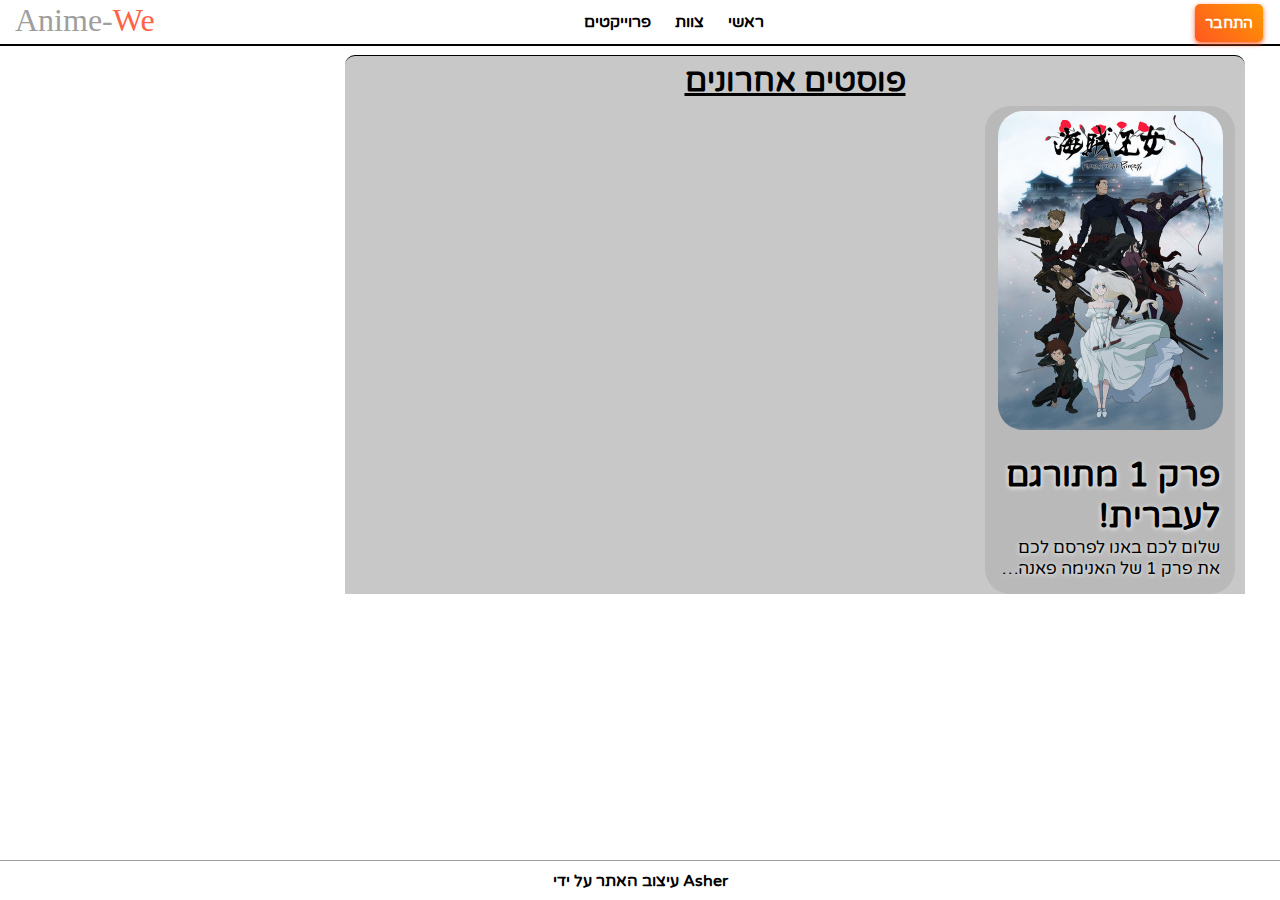
<file: index.html>
<!DOCTYPE html>
<html lang="he" dir="rtl">
  <head>
      <meta http-equiv="X-UA-Compatible" content="IE=edge">
      <meta name="viewport" content="width=device-width, initial-scale=1.0">
      <link rel="stylesheet" href="styles/style.css">
      <meta charset="utf-8" />
      <title>Anime-We-ראשי</title>
  </head>
  <body>
    <header>
      <nav>
        <a href="התחבר.html" class="login-button">התחבר</a>
        <ul>
          <li><a href="index.html">ראשי</a></li>
          <li><a href="צוות.html">צוות</a></li>
          <li><a href="פרוייקטים.html">פרוייקטים</a></li>
        </ul>
        <label class="logo"><a href="index.html">Anime-<span>We</span></a></label>
      </nav>
    </header>
    <main class="main-section">
    <div class="side-bar" style="display: none;">
      <h2 class="side-bar-title">עדכונים</h2>
      <div class="progres-section">
        <div class="progres-level">
          20%
        </div>
        <div class="progres-bar">
        </div>
      </div>
      </div>
      <section class="post-section">
        <h1 class="post-section-title">פוסטים אחרונים</h1>
        <div class="post">
            <div class="post-image">
              <a href="פאנה נסיכה פיראטית.html"><img class="poster-image" src="images/project-1.jpg" alt="תמונת פוסט"></a>
            </div>
            <div class="post-content">
            <h1 class="post-title"><a href="פאנה נסיכה פיראטית.html">פרק 1 מתורגם לעברית!</a></h1>
              <p class="post-text">שלום לכם באנו לפרסם לכם את פרק 1 של האנימה פאנה נסיכה פיראטית מקווים שתהנו</p>
            </div>
          </div>
      </section>
    </main>
      <footer> Asher עיצוב האתר על ידי</footer>
  </body>
</html>
</file>
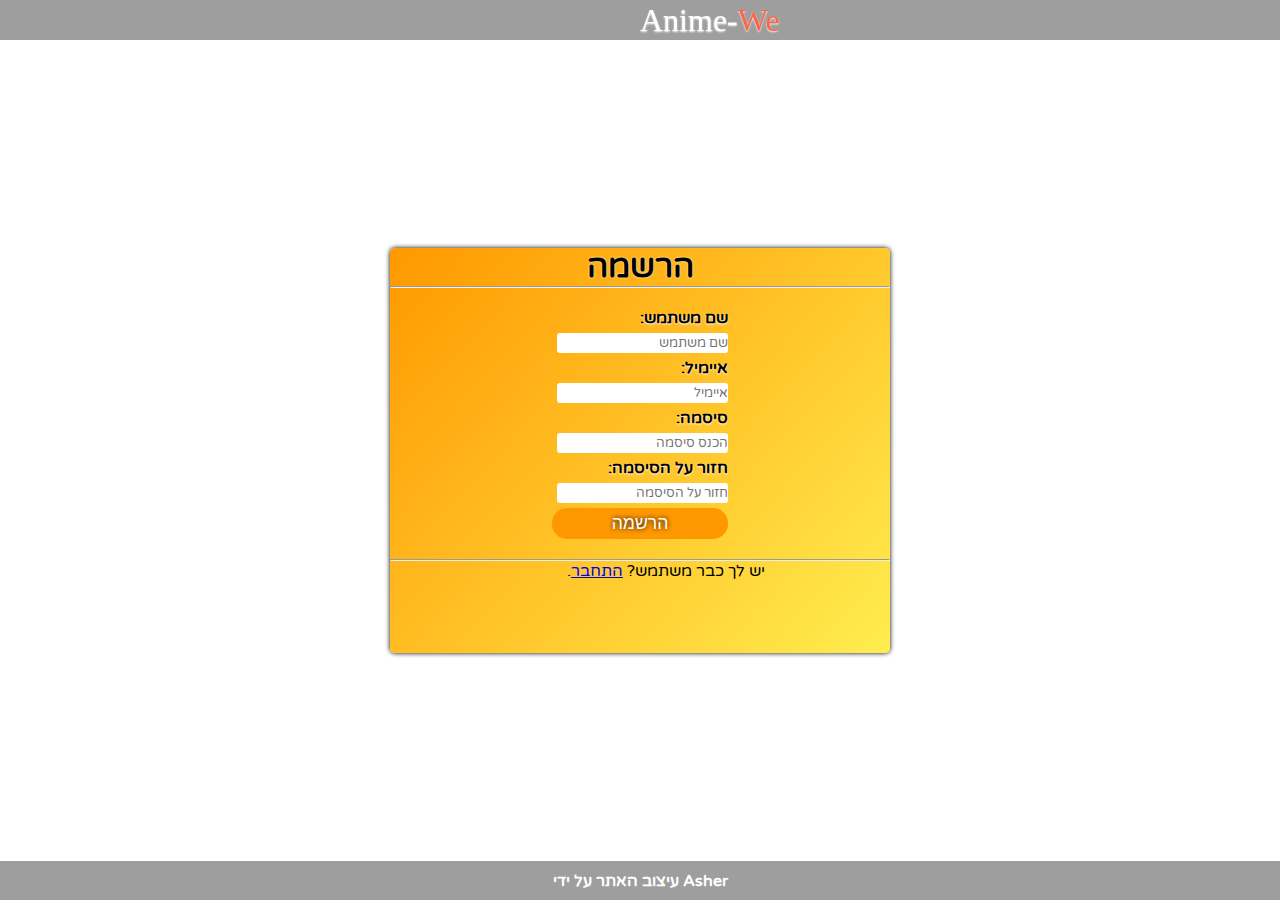
<file: הירשם.html>
<!DOCTYPE html>
<html lang="he" dir="rtl">
  <head>
      <meta http-equiv="X-UA-Compatible" content="IE=edge">
      <meta name="viewport" content="width=device-width, initial-scale=1.0">
      <link rel="stylesheet" href="styles/reg.css">
      <meta charset="utf-8" />
      <title>Anime-We-ראשי</title>
  </head>
    <body>
        <nav>
            <label class="logo"><a href="index.html">Anime-<span>We</span></a></label>
        </nav>
        <form action="/action_page.php">
            <div class="container">
              <h1>הרשמה</h1>
                <hr>
                <div class="info-sec">
                  <label for="user-name"><b>שם משתמש:</b></label>
                  <input type="text" placeholder="שם משתמש" name="user-name" id="user-name" required>

                <label for="email"><b>איימיל:</b></label>
                <input type="text" placeholder="איימיל" name="email" id="email" required>
          
                <label for="psw"><b>סיסמה:</b></label>
                <input type="password" placeholder="הכנס סיסמה" name="psw" id="psw" required>
          
                <label for="psw-repeat"><b>חזור על הסיסמה:</b></label>
                <input type="password" placeholder="חזור על הסיסמה" name="psw-repeat" id="psw-repeat" required>    
                <button type="submit" class="registerbtn">הרשמה</button>
            </div>  
              <hr>
                <div class="sec-signin">
                    <p>יש לך כבר משתמש? <a href="התחבר.html">התחבר</a>.</p>
                </div>
            </div>
          </form>
          <footer> Asher עיצוב האתר על ידי</footer>
    </body>


</html>
</file>
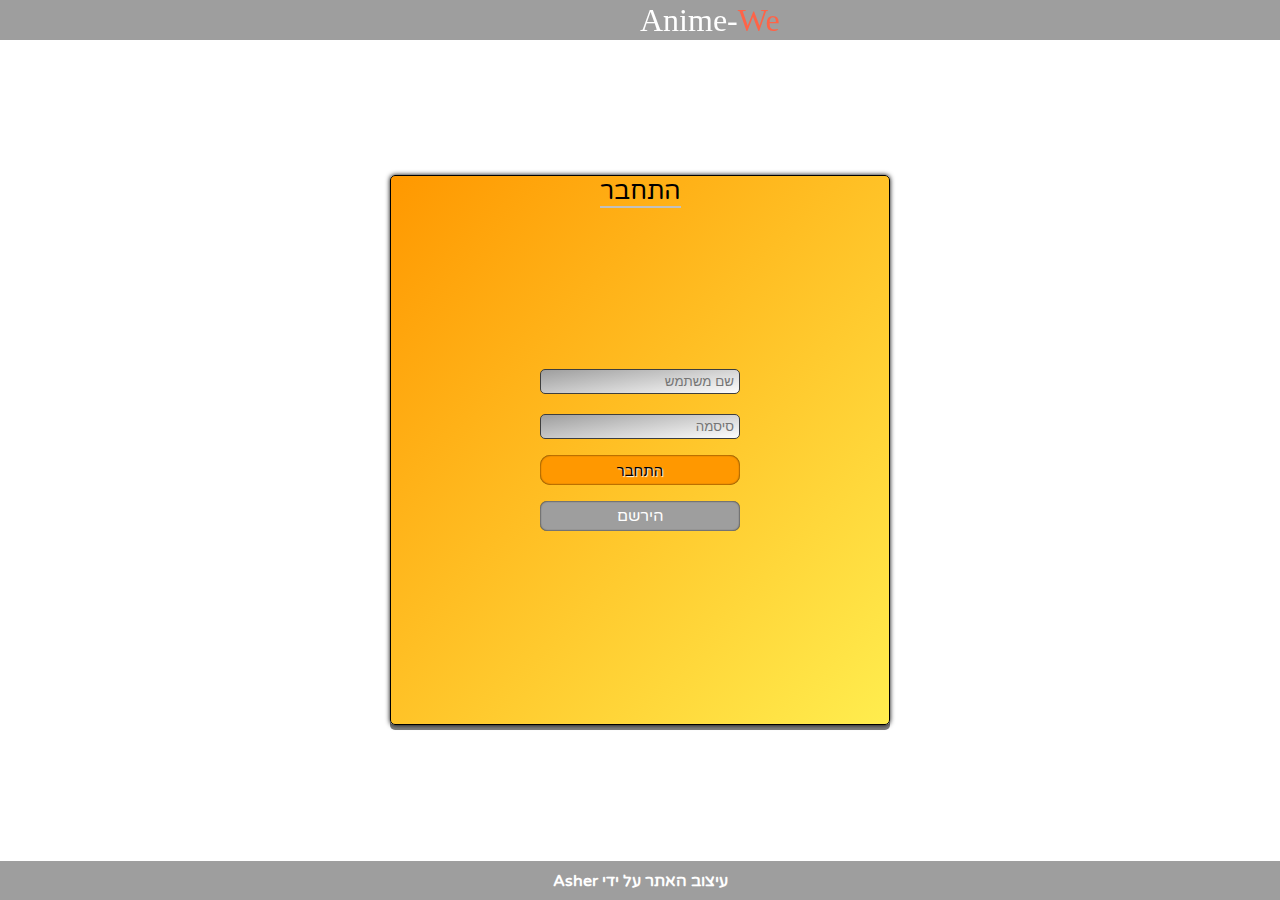
<file: התחבר.html>
<!DOCTYPE html>
<html lang="he">
<head>
    <meta charset="UTF-8">
    <meta http-equiv="X-UA-Compatible" content="IE=edge">
    <meta name="viewport" content="width=device-width, initial-scale=1.0">
    <link rel="stylesheet" href="styles/login.css">
    <title>התחבר-Anime-We</title>
</head>
    <body>
    <nav>
        <label class="logo"><a href="index.html">Anime-<span>We</span></a></label>
    </nav>
    <div class="formbody">
        <div class="formtitle">התחבר</div>
    <form action="#" method="post">
       <div class="formcenter">
            <div class="username">
                <input type="text" id="Username" name="Username" placeholder="שם משתמש" required>
            </div>
            <br>
            <div class="pass">
                <input type="password" id="Password" name="Password" placeholder="סיסמה" required>
            </div>
                <div class="login-section">
                        <input type="submit" value="התחבר">
                </div>
                    <div class="signup-link">
                        <a href="הירשם.html">הירשם</a>
                    </div>
            </div>    
        </div> 
    </form>

    <footer> Asher עיצוב האתר על ידי</footer>
    </body>
</html>
</file>
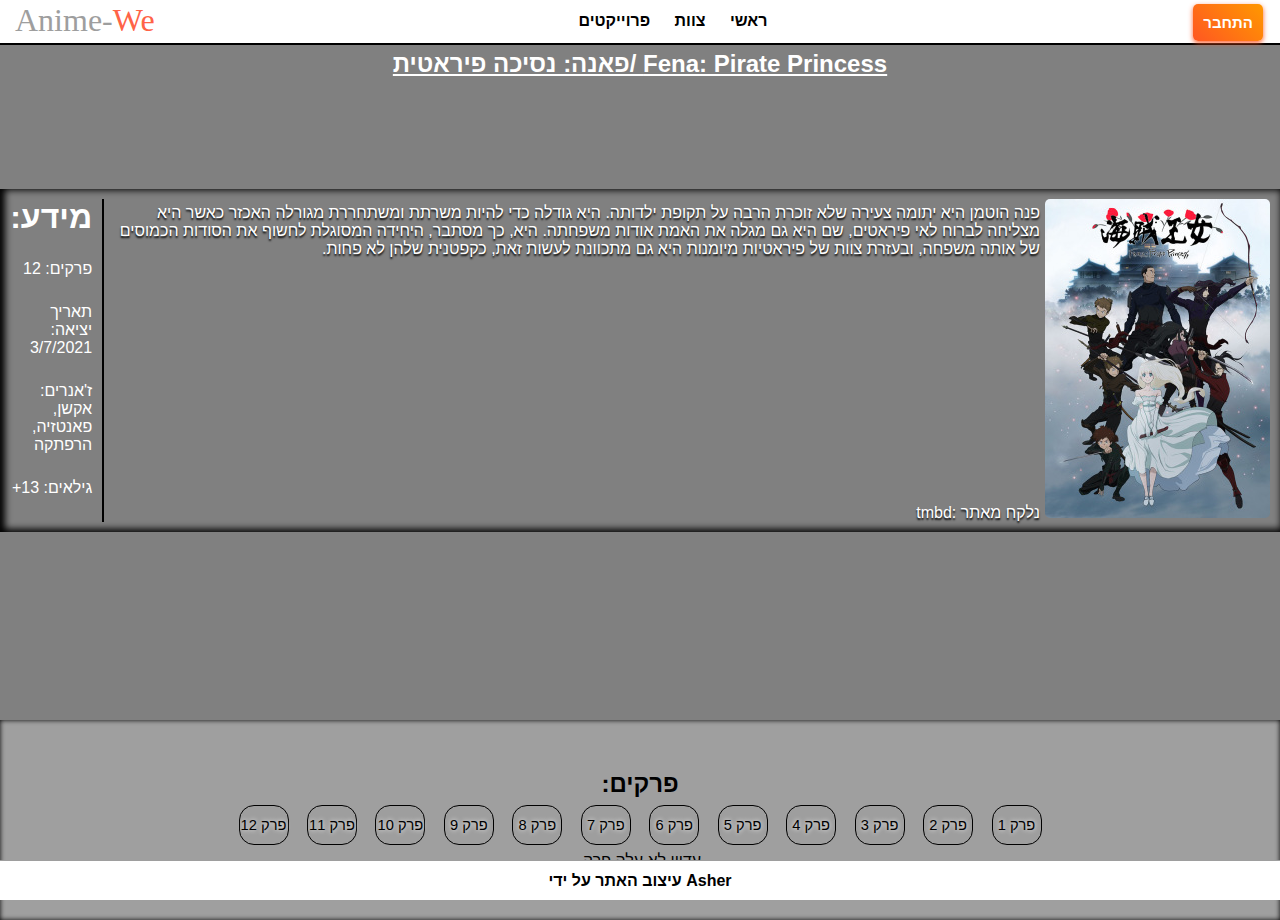
<file: פאנה נסיכה פיראטית-פרק-2.html>
<!DOCTYPE html>
<html lang="he" dir="rtl">
<head>
    <meta charset="UTF-8">
    <meta name="viewport" content="width=device-width, initial-scale=1.0">
    <link rel="stylesheet" href="/styles/פאנה נסיכה.css">
    <title>Anime-We-פאנה נסיכה פיראטית-פרק-2</title>
</head>
    <body>
        <header>
            <nav>
                <a href="התחבר.html" class="login-button">התחבר</a>
                <ul>
                  <li><a href="index.html">ראשי</a></li>
                  <li><a href="צוות.html">צוות</a></li>
                  <li><a href="פרוייקטים.html">פרוייקטים</a></li>
                </ul>
                <label class="logo"><a href="index.html">Anime-<span>We</span></a></label>
            </nav>
        </header>        
        <div class="anime-section">
            <h2 class="anime-title">  Fena: Pirate Princess /פאנה: נסיכה פיראטית</h2>
            <div class="anime-content">
                <div class="anime-stats">
                    <h1>מידע:</h1>
                    <div class="episodes">פרקים: 12</div>
                    <div class="anime-rels-date">תאריך יציאה: 3/7/2021</div>
                    <div class="genres">ז'אנרים: אקשן, פאנטזיה, הרפתקה</div>
                    <div class="age-rating">גילאים: 13+</div>
                </div>
            <div class="anime-info">
                פנה הוטמן היא יתומה צעירה שלא זוכרת הרבה על תקופת ילדותה. היא גודלה כדי להיות משרתת ומשתחררת מגורלה האכזר כאשר היא מצליחה לברוח לאי פיראטים, שם היא גם מגלה את האמת אודות משפחתה. היא, כך מסתבר, היחידה המסוגלת לחשוף את הסודות הכמוסים של אותה משפחה, ובעזרת צוות של פיראטיות מיומנות היא גם מתכוונת לעשות זאת, כקפטנית שלהן לא פחות.
                
                <div class="credit">
                    נלקח מאתר :tmbd
                </div>
            </div>
                <div class="anime-image-cont">
                    <img class="anime-image" src="/images/project-1.jpg" alt="">
                </div>
            </div>
        </div>    
        <div class="eps-video-section">
            <h2>פרקים:</h2>
            <div class="eps-btns">
                <button class="eps-button-eps1"><a href="פאנה נסיכה פיראטית.html">פרק 1</a></button>
                <button class="eps-button-eps2"><a href="">פרק 2</a></button>
                <button class="eps-button-eps3"><a href="">פרק 3</a></button>
                <button class="eps-button-eps4"><a href="">פרק 4</a></button>
                <button class="eps-button-eps5"><a href="">פרק 5</a></button>
                <button class="eps-button-eps6"><a href="">פרק 6</a></button>
                <button class="eps-button-eps7"><a href="">פרק 7</a></button>
                <button class="eps-button-eps8"><a href="">פרק 8</a></button>
                <button class="eps-button-eps9"><a href="">פרק 9</a></button>
                <button class="eps-button-eps10"><a href="">פרק 10</a></button>
                <button class="eps-button-eps11"><a href="">פרק 11</a></button>
                <button class="eps-button-eps12"><a href="">פרק 12</a></button>
            </div>
            עדיין לא עלה פרק.
               <!-- <iframe class="eps-video" src="https://drive.google.com/file/d/1nrj6uVpSe5jz6gcq4yfG38pAsMEqrtK8/preview"  width="750" height="500" allow="autoplay"></iframe>-->
        </div>
    <footer> Asher עיצוב האתר על ידי</footer>
    </body>
</html>
</file>
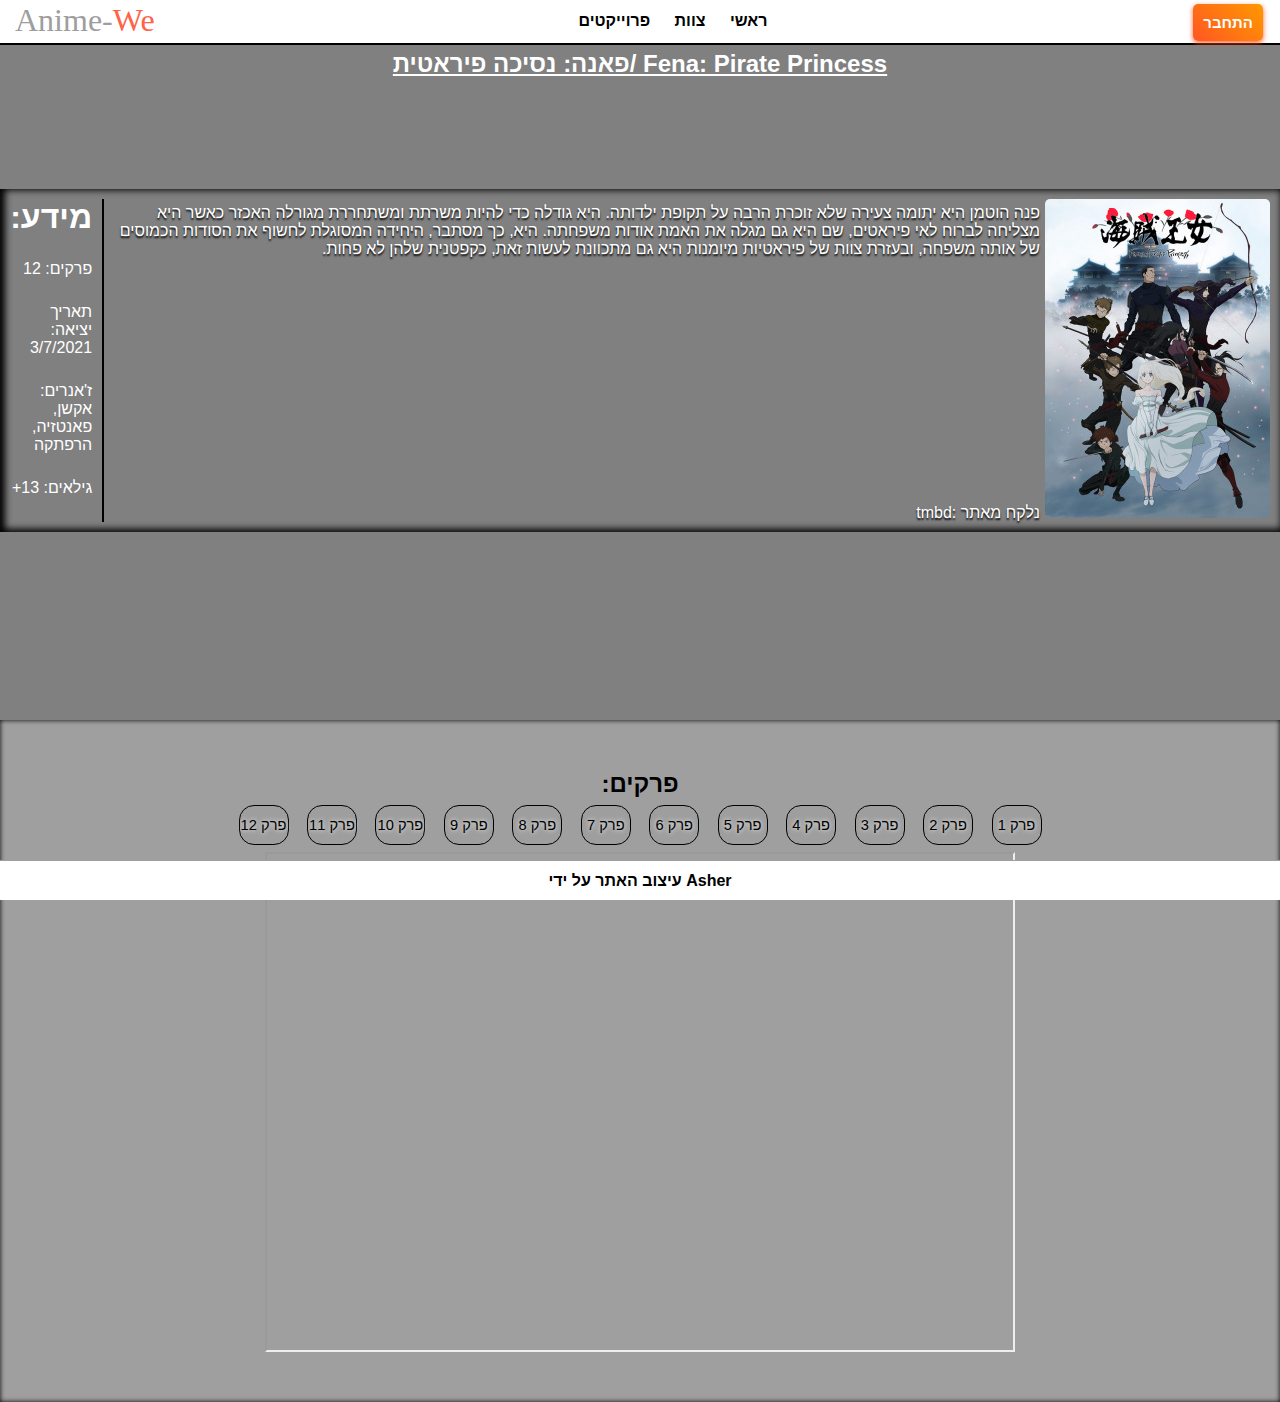
<file: פאנה נסיכה פיראטית.html>
<!DOCTYPE html>
<html lang="he" dir="rtl">
<head>
    <meta charset="UTF-8">
    <meta name="viewport" content="width=device-width, initial-scale=1.0">
    <link rel="stylesheet" href="/styles/פאנה נסיכה.css">
    <title>Anime-We-פאנה נסיכה פיראטית-פרק-1</title>
</head>
    <body>
        <header>
            <nav>
                <a href="התחבר.html" class="login-button">התחבר</a>
                <ul>
                  <li><a href="index.html">ראשי</a></li>
                  <li><a href="צוות.html">צוות</a></li>
                  <li><a href="פרוייקטים.html">פרוייקטים</a></li>
                </ul>
                <label class="logo"><a href="index.html">Anime-<span>We</span></a></label>
            </nav>
        </header>        
        <div class="anime-section">
            <h2 class="anime-title">  Fena: Pirate Princess /פאנה: נסיכה פיראטית</h2>
            <div class="anime-content">
                <div class="anime-stats">
                    <h1>מידע:</h1>
                    <div class="episodes">פרקים: 12</div>
                    <div class="anime-rels-date">תאריך יציאה: 3/7/2021</div>
                    <div class="genres">ז'אנרים: אקשן, פאנטזיה, הרפתקה</div>
                    <div class="age-rating">גילאים: 13+</div>
                </div>
            <div class="anime-info">
                פנה הוטמן היא יתומה צעירה שלא זוכרת הרבה על תקופת ילדותה. היא גודלה כדי להיות משרתת ומשתחררת מגורלה האכזר כאשר היא מצליחה לברוח לאי פיראטים, שם היא גם מגלה את האמת אודות משפחתה. היא, כך מסתבר, היחידה המסוגלת לחשוף את הסודות הכמוסים של אותה משפחה, ובעזרת צוות של פיראטיות מיומנות היא גם מתכוונת לעשות זאת, כקפטנית שלהן לא פחות.
                
                <div class="credit">
                    נלקח מאתר :tmbd
                </div>
            </div>
                <div class="anime-image-cont">
                    <img class="anime-image" src="/images/project-1.jpg" alt="">
                </div>
            </div>
        </div>    
        <div class="eps-video-section">
            <h2>פרקים:</h2>
            <div class="eps-btns">
                <button class="eps-button-eps1"><a href="">פרק 1</a></button>
                <button class="eps-button-eps2"><a href="פאנה נסיכה פיראטית-פרק-2.html">פרק 2</a></button>
                <button class="eps-button-eps3"><a href="">פרק 3</a></button>
                <button class="eps-button-eps4"><a href="">פרק 4</a></button>
                <button class="eps-button-eps5"><a href="">פרק 5</a></button>
                <button class="eps-button-eps6"><a href="">פרק 6</a></button>
                <button class="eps-button-eps7"><a href="">פרק 7</a></button>
                <button class="eps-button-eps8"><a href="">פרק 8</a></button>
                <button class="eps-button-eps9"><a href="">פרק 9</a></button>
                <button class="eps-button-eps10"><a href="">פרק 10</a></button>
                <button class="eps-button-eps11"><a href="">פרק 11</a></button>
                <button class="eps-button-eps12"><a href="">פרק 12</a></button>
            </div>
                <iframe class="eps-video" src="https://drive.google.com/file/d/1nrj6uVpSe5jz6gcq4yfG38pAsMEqrtK8/preview"  width="750" height="500" allow="autoplay"></iframe>
        </div>
    <footer> Asher עיצוב האתר על ידי</footer>
    </body>
</html>
</file>
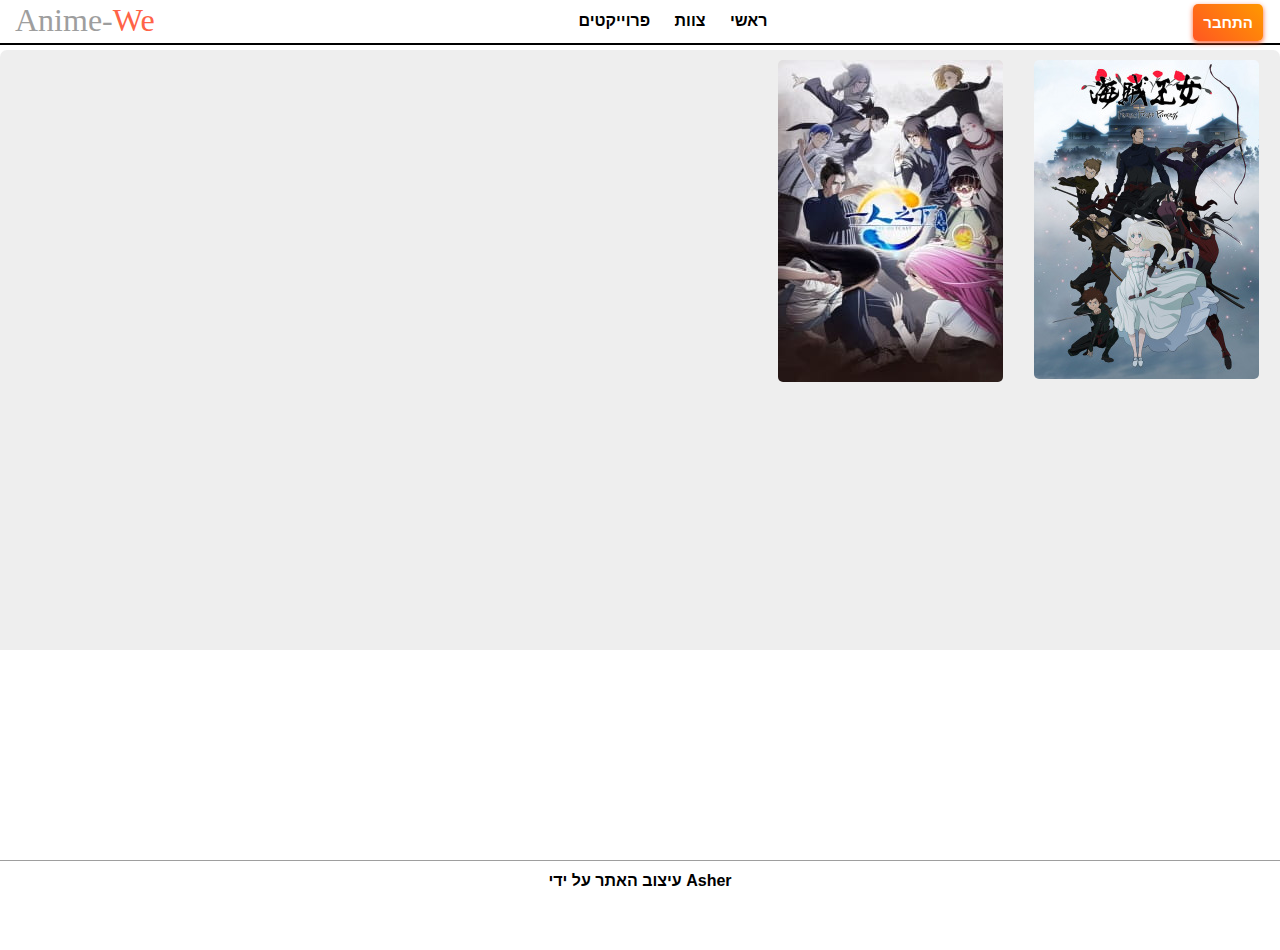
<file: פרוייקטים.html>
<!DOCTYPE html>
<html lang="he" dir="rtl">
  <head>
      <meta http-equiv="X-UA-Compatible" content="IE=edge">
      <meta name="viewport" content="width=device-width, initial-scale=1.0">
      <link rel="stylesheet" href="styles/styleproject.css">
      <meta charset="utf-8" />
      <title>Anime-We-פרוייקטים</title>
  </head>
  <body>
    <header>
      <nav>
        <a href="התחבר.html" class="login-button">התחבר</a>
        <ul>
          <li><a href="index.html">ראשי</a></li>
          <li><a href="צוות.html">צוות</a></li>
          <li><a href="פרוייקטים.html">פרוייקטים</a></li>
        </ul>
        <label class="logo"><a href="index.html">Anime-<span>We</span></a></label>
      </nav>
    </header>
      <section class="projects-section">
        <a class="project_1" href="פאנה נסיכה פיראטית.html">
            <div  class="project-cont">
              <img  class="project-image" src="/images/project-1.jpg" alt="Fena: Pirate Princess" >
                <span class="project-title">
                  Fena: Pirate Princess /
                  פאנה: נסיכה פיראטית
                </span>
          </div>
      </a>
      <a class="project_1" href="#">
        <div  class="project-cont">
          <img class="project-image" src="/images/project-2.jpg" alt="Fena: Pirate Princess" >
            <span class="project-title">
              hitori no shita 2 /
              היטורי נו שיטה 2
            </span>
        </div>
      </a>
      </section>
      <footer> Asher עיצוב האתר על ידי</footer>
  </body>
</html>
</file>
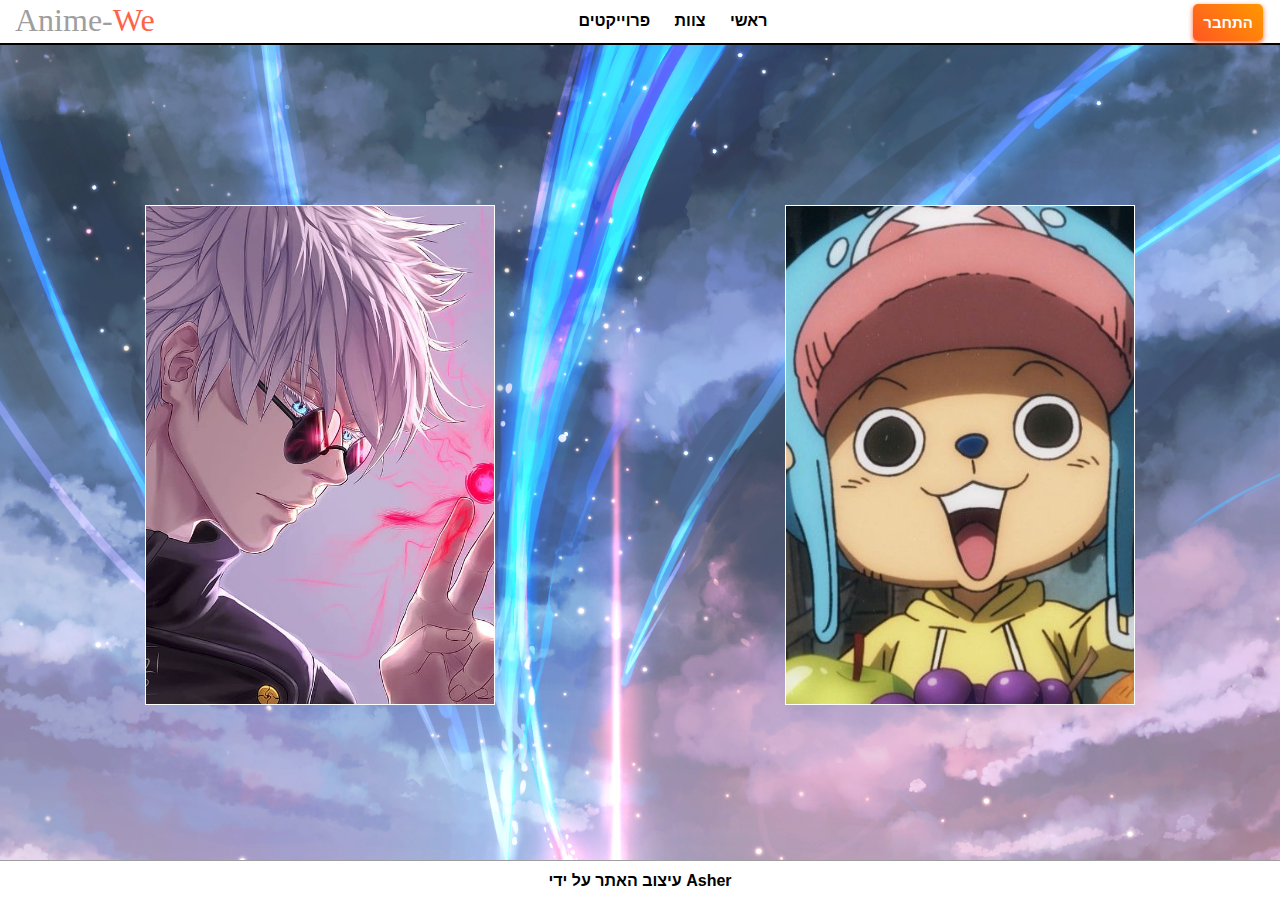
<file: צוות.html>
<!DOCTYPE html>
<html lang="he" dir="rtl">
  <head>
        <meta charset="UTF-8">    
        <meta name="viewport" content="width=device-width; initial-scale=1.0;">
        <link rel="stylesheet" href="styles/crew-members.css">
        <title>צוות-Anime-We</title>
  </head>
  <body>
    <header>
      <nav>
        <a href="התחבר.html" class="login-button">התחבר</a>
        <ul>
          <li><a href="index.html">ראשי</a></li>
          <li><a href="צוות.html">צוות</a></li>
          <li><a href="פרוייקטים.html">פרוייקטים</a></li>
        </ul>
        <label class="logo"><a href="index.html">Anime-<span>We</span></a></label>
      </nav>
    </header>
        <section class="section">
          <div class="membercrew1">
            <h3 class="crew-name">Choniki7</h3>
            <div class="role">מקודד, עורך לשוני</div>
          </div>
          <div class="membercrew2">
            <h3 class="crew-name">baby</h3>
            <div class="role">מתרגם</div>
          </div>
          <div class="membercrew3">
            <h3 class="crew-name">Ousama AsherM</h3>
            <div class="role">מנהל, מקודד, מקרייק, עורך לשוני</div>
          </div>
        </section>
        <footer> Asher עיצוב האתר על ידי</footer>
  </body>

  </html>
</file>
<file: styles/style.css>
@import url('https://fonts.googleapis.com/css2?family=Bruno+Ace+SC&family=Varela+Round&display=swap');
*{
  padding: 0;
  margin: 0;
  box-sizing: border-box;
}
html{
  background-image: url(https://images6.alphacoders.com/133/1330235.png);
  background-attachment: fixed;
  background-position: center;
  background-size: cover;
  background-repeat: no-repeat;
  height: -webkit-fill-available;
}
body{
  margin: 0;
  padding: 0;
  height: 1100px;
  cursor: url(https://cur.cursors-4u.net/cursors/cur-9/cur268.cur), auto !important;
  font-family: 'Bruno Ace SC', cursive;
  font-family: 'Varela Round', sans-serif;
  height: -webkit-fill-available;
}
nav{
  background-color: rgb(255 255 255);
  display: flex;
  align-items: initial;
  position: fixed;
  top: 0;
  right: 0;
  left: 0;
  justify-content: space-between;
  padding-left: 15px;
  padding-right: 15px;
  border-bottom: black solid 2px;
  z-index: 100;
  padding-top: 2px;
}
.logo{
  color: #fff;
  font-size: 2em;
  font-family: fantasy;
}
.logo a{
  text-decoration: none;
  color: #9E9E9E;
}
span{
  color: tomato;
}
nav ul li{
  list-style: none;
  display: inline-block;
  padding: 10px;
}
nav ul li a{
  color: #000;
  text-decoration: none;
  font-weight: bold;
  transition: 0.25s;
}
nav ul li a:hover{
  color: #ff5722;
  text-shadow: 0 1px 1px #fff;
  border-bottom: 1px #000 solid;
  border-top: 1px #000 solid;
  padding: 3px;
  font-size: 1.1em;
  
}
.login-button{
  background: linear-gradient(45deg, #FF5722, #FF9800);
  padding: 10px;
  box-shadow: 0 2px 5px #ff5722ed;
  border-radius: 5px;
  margin: 2px;
  font-size: 15px;
  font-weight: bold;
  cursor: pointer;
  text-decoration: none;
  color: white;
  transition: 0.5s;
}
.login-button:hover, .login-button a:hover{
  color: tomato;
  border-radius: 5px;
  text-shadow: 1px 1px 0 #000;
}
.header-img{
  background-position: center;
  background-repeat: no-repeat;
  background-size: cover;
}
.post-section{
  display: flex;
  height: 100%;
  width: 900px;
  position: relative;
  border-top: solid 1px #000;
  background-color: #9e9e9e91;
  overflow-x: scroll;
  overflow-y: hidden;
  box-sizing: border-box;
  border-top-left-radius: 10px;
  margin-right: 35px;
  top: 55px;
  border-top-right-radius: 10px;
  flex-wrap: wrap;
  align-content: flex-start;
  justify-content: space-between;
  align-items: flex-start;
}
.post-section-title{
  color: #000;
  display: flex;
  height: 50px;
  width: 100%;
  position: absolute;
  justify-content: center;
  align-items: center;
  text-decoration: underline;
}
.post{
  background-color: #98989a4d;
  display: flex;
  width: 250px;
  position: relative;
  border-radius: 25px;
  margin-left: 10px;
  margin-right: 10px;
  max-height: 500px;
  margin-top: 50px;
  flex-direction: column;
  justify-content: space-between;
  align-items: center;
  transition: 1ms;
}
.post:hover{
  box-shadow: 0 0 5px #000;
}
.post-image{
  margin: 5px;
}
.poster-image{
  border-radius: 25px;
}
.post-content{
  text-shadow: 0 1px 5px #fff;
  font-size: 17px;
  margin: 15px;
}
.post-title a{
  text-decoration: none;
  color: #000;
}
.post-title a:active{
  color: blueviolet;
}
.post-text{
  display: -webkit-box;
  float: left;
  -webkit-box-orient: vertical;
  -webkit-line-clamp: 2;
  overflow: hidden;
}
.side-bar{
  background-color: #fff;
  width: 400px;
  height: 100%;
  border-radius: 3px;
  bottom: 0;
  display: flex;
  position: absolute;
  left: 50px;
  top: 50px;
  justify-content: center;
}
.side-bar-title{
  color: #000;
  text-decoration: underline;
}
.progres-bar{
  background-color: #000;
}
.progres-level{
  box-sizing: border-box;
  background-color: #000;
}
footer{
  background-color: white;
  font-weight: bold;
  border-top: solid 1px #9E9E9E;
  width: 100vw;
  height: 2.5em;
  display: flex;
  position: fixed;
  bottom: 0;
  left: 0;
  right: 0;
  color: #000;
  justify-content: center;
  align-items: center;
}
::-webkit-scrollbar {
  width: 7px;
  height: 8px;
  background-color: #aaa;
}
::-webkit-scrollbar-thumb{
  background: linear-gradient(45deg, black, transparent);
  border-radius: 5px;
}
::-webkit-scrollbar-track{
  background-color: #ffffff;
  border-radius: 5px;
}
::-webkit-scrollbar-button{
  background-color: #ffffff;
}
@media only screen and (max-width: 1100px) {
body{
  margin: 0;
  padding: 0;
  height: -webkit-fill-available;
  width: -webkit-fill-available;  
  width: 100vw;
}
.post-section{
  display: block;
  margin-top: 75px;
  margin-left: 10px;
  margin-bottom: 10px;
}
header nav{
  display: flex;
}
.main-section{
  display: flex;
}
nav{
  align-content: stretch;
  flex-wrap: wrap;
  flex-direction: column-reverse;
  align-items: center;
  position: relative;
}
footer{
  width: -webkit-fill-available;
}
}
</file>
<file: styles/reg.css>
@import url('https://fonts.googleapis.com/css2?family=Varela+Round&display=swap');
*{
  padding: 0;
  margin: 0;
  box-sizing: border-box;
}
body{
  margin: 0;
  padding: 0;
  display: flex;
  align-items: center;
  justify-content: center;
  font-family: 'Varela Round', sans-serif;
  height: 100vh;
  width: 100vw;
  background-image: url(https://images8.alphacoders.com/505/505303.jpg);
  background-attachment: fixed;
  background-position: center;
  background-repeat: no-repeat;
  background-size: cover;
  font-family: 'Bruno Ace SC', cursive;
  font-family: 'Varela Round', sans-serif;
}
.logo{
  color: #fff;
  font-size: 2em;
  font-family: fantasy;
  left: 50%;
}
  .logo a{
  text-decoration: none;
  color: #fff;
  left: 50%;
  position: absolute;
}
span{
  color: tomato;
}
  nav{
  background-color: rgb(158 158 158);
  display: flex;
  position: fixed;
  align-items: initial;
  right: 0;
  top: 0;
  left: 0;
  justify-content: space-between;
  padding-left: 15px;
  padding-right: 15px;
  z-index: 100;
  padding-top: 2px;
  box-shadow: 2px 2px 2px #fff;
  height: 40px;
}
.container{
  background: linear-gradient(133deg, #FF9800, #ffeb3be6);
  min-width: 500px;
  min-height: 45vh;
  border-radius: 5px;
  box-shadow: 0 0 5px #000;
  position: relative;
  display: block;
}
h1{
  justify-content: center;
  display: flex;
  text-shadow: 0px 0px 2px white;
}
.info-sec{
  display: inline-grid;
  justify-content: center;
  align-items: center;
  width: -webkit-fill-available;
  padding: 20px;
}
label{
  text-shadow: 0 1px 2px #fff;
}
input{
  height: 20px;
  width: auto;
  margin: 5px 0 5px 5px;
  border: none;
  border-radius: 3px;
  font-family: 'Varela Round';
}
.sec-signin{
  right: 25%;
  position: absolute;
}
.registerbtn{
  border: none;
  padding: 5px;
  border-radius: 15px;
  background: #FF9800;
  font-size: 1.1em;
  color: white;
  text-shadow: 0px 0 5px BLACK;
  cursor: pointer;
  transition: 2s;
}
.registerbtn:hover{
  border: 1px solid white;
  color: black;
  box-shadow: 0 0 2px #000;
  text-shadow: 0 0 5px white;
}
footer{
  background-color: #9E9E9E;
  font-weight: bold;
  border-top: solid 1px #fff;
  width: 100vw;
  height: 2.5em;
  display: flex;
  position: fixed;
  bottom: 0;
  color: #fff;
  justify-content: center;
  align-items: center;
}
::-webkit-scrollbar {
  width: 7px;
  height: 8px;
  background-color: #aaa;
}
::-webkit-scrollbar-thumb{
  background-color: #9e9e9e;
}
::-webkit-scrollbar-track{
  background-color: black;
}
::-webkit-scrollbar-button{
  background-color: #9e9e9e;
}
@media only screen and (max-width: 1100px) {
  body{
    width: 100vw;
  }
  nav{
    align-content: stretch;
    flex-wrap: wrap;
    flex-direction: column-reverse;
    align-items: center;
    position: relative;
  }
}
</file>
<file: styles/login.css>
@import url('https://fonts.googleapis.com/css2?family=Varela+Round&display=swap');
*{
  padding: 0;
  margin: 0;
  box-sizing: border-box;
}
body{
  margin: 0;
  padding: 0;
  display: flex;
  align-items: center;
  justify-content: center;
  font-family: 'Varela Round', sans-serif;
  height: 100vh;
  width: 100vw;
  background-image: url(https://images8.alphacoders.com/505/505303.jpg);
  background-attachment: fixed;
  background-position: center;
  background-repeat: no-repeat;
  background-size: cover;
  font-family: 'Bruno Ace SC', cursive;
  font-family: 'Varela Round', sans-serif;
}
.logo{
  color: #fff;
  font-size: 2em;
  font-family: fantasy;
  left: 50%;
}
  .logo a{
  text-decoration: none;
  color: #fff;
  left: 50%;
  position: absolute;
}
span{
  color: tomato;
}
  nav{
  background-color: rgb(158 158 158);
  display: flex;
  position: fixed;
  align-items: initial;
  right: 0;
  top: 0;
  left: 0;
  justify-content: space-between;
  padding-left: 15px;
  padding-right: 15px;
  z-index: 100;
  padding-top: 2px;
  box-shadow: 2px 2px 2px #fff;
  height: 40px;
}
.formbody{
  background: linear-gradient(133deg, #FF9800, #ffeb3be6);
  height: 550px;
  width: 500px;
  align-items: center;
  display: flex;
  justify-content: center;
  position: relative;
  border-radius: 5px;
  border: solid 1px #000000;
  box-shadow: 0 5px #00000080, 0 0 5px #000;
}
.formtitle{
  text-align: center;
  border-bottom: solid 2px silver;
  top: 0;
  position: absolute;
  font-size: 25px;
}
.formcenter{
  box-sizing: border-box;
}
.username{
  background-color: #fff0;
  text-align: end;
}
.pass{
  background-color: #fff0;
  text-align: end;
}
.pass label{
  color: aqua;
}

.username input, .pass input{
  background: linear-gradient(351deg, #fdfdfd, #9E9E9E);
  border: 1px solid #3e3e3e;
  width: 200px;
  height: 25px;
  color: black;
  text-align: right;
  box-sizing: border-box;
  border-radius: 5px;
  padding: 5px;
}
.login-section, .signup-link{
  display: grid;
  margin-top: 1em;
}
.signup-link a{
  box-sizing: border-box;
  text-align: center;
  height: 30px;
  text-decoration: none;
  padding: 5px;
  color: #fff;
  border-radius: 7px;
  background-color: #9E9E9E;
  box-shadow: inset 0 0 2px #000;
}
.login-section input{
  height: 30px;
  border: none;
  text-shadow: 1px 1px 1px #fff;
  border-radius: 10px;
  background: #FF9800;
  color: black;
  box-shadow: inset 0 0 2px #000;
  font-size: 15px;
  cursor: pointer;
}
footer{
  background-color: #9E9E9E;
  font-weight: bold;
  border-top: solid 1px #fff;
  width: 100vw;
  height: 2.5em;
  display: flex;
  position: fixed;
  bottom: 0;
  color: #fff;
  justify-content: center;
  align-items: center;
}
::-webkit-scrollbar {
  width: 7px;
  height: 8px;
  background-color: #aaa;
}
::-webkit-scrollbar-thumb{
  background-color: #9e9e9e;
}
::-webkit-scrollbar-track{
  background-color: black;
}
::-webkit-scrollbar-button{
  background-color: #9e9e9e;
}
@media only screen and (max-width: 1100px) {
  body{
    width: 100vw;
  }
  nav{
    align-content: stretch;
    flex-wrap: wrap;
    flex-direction: column-reverse;
    align-items: center;
    position: relative;
  }
}
</file>
<file: styles/פאנה נסיכה.css>
*{
  padding: 0;
  margin: 0;
  box-sizing: border-box;
}
body{
  margin: 0;
  padding: 0;
  font-family: 'Bruno Ace SC', cursive;
  font-family: 'Varela Round', sans-serif;
  height: 100vh;
}
nav{
  background-color: rgb(255 255 255);
  display: flex;
  align-items: initial;
  position: fixed;
  top: 0;
  right: 0;
  left: 0;
  justify-content: space-between;
  padding-left: 15px;
  padding-right: 15px;
  border-bottom: black solid 2px;
  z-index: 100;
  padding-top: 2px;
}
.logo{
  color: #fff;
  font-size: 2em;
  font-family: fantasy;
}
.logo a{
  text-decoration: none;
  color: #9E9E9E;
}
span{
  color: tomato;
}
nav ul li{
  list-style: none;
  display: inline-block;
  padding: 10px;
}
nav ul li a{
  color: #000;
  text-decoration: none;
  font-weight: bold;
  transition: 0.25s;
}
nav ul li a:hover{
  color: #ff5722;
  text-shadow: 0 1px 1px #fff;
  border-bottom: 1px #000 solid;
  border-top: 1px #000 solid;
  padding: 3px;
  font-size: 1.1em;
}
.login-button{
  background: linear-gradient(45deg, #FF5722, #FF9800);
  padding: 10px;
  box-shadow: 0 2px 5px #ff5722ed;
  border-radius: 5px;
  margin: 2px;
  font-size: 15px;
  font-weight: bold;
  cursor: pointer;
  text-decoration: none;
  color: white;
  transition: 0.5s;
}
.login-button:hover, .login-button a:hover{  
  color: tomato;
  border-radius: 5px;
  text-shadow: 1px 1px 0 #000;
}
.anime-section{
  display: flex;
  align-items: center;
  position: relative;
  justify-content: center;
  width: -webkit-fill-available;
  height: 80vh;
  background: gray;
  color: #fff;
}
.anime-content{
  box-shadow: 3px -1px 7px 2px inset #000;
  display: flex;
  position: absolute;
  flex-direction: row-reverse;
  padding: 10px;
}
.anime-title{
  position: absolute;
  top: 50px;
  text-decoration: underline;
}
.anime-info{
  text-shadow: 0 2px 2px BLACK;
  padding: 5px;
}
.anime-stats{
  position: relative;
  display: inline-grid;
  align-items: start;
  justify-items: start;
  border-right: 2px solid #000;
  padding-right: 10px;
}
.anime-image{
  border-radius: 5px;
}
.anime-image:hover{
  border-radius: 50%;
  border: 1px solid #000;
}
.credit{
  bottom: 10px;
  position: absolute;
}
.eps-video-section{
  background-color: #9e9e9efc;
  padding: 50px;
  box-shadow: inset 0 0 5px #000;
  position: relative;
  display: flex;
  width: -webkit-fill-available;
  height: max-content;
  flex-direction: column;
  justify-content: center;
  align-items: center;
}
.eps-button-eps1,.eps-button-eps2, .eps-button-eps3, .eps-button-eps4
, .eps-button-eps5, .eps-button-eps6, 
.eps-button-eps7, .eps-button-eps8, 
.eps-button-eps9, .eps-button-eps10,
.eps-button-eps11, .eps-button-eps12{
  position: relative;
  display: inline-block;
  width: 50px;
  height: 40px;
  border: solid 1px #000;
  border-radius: 15px;
  background-color: #9E9E9E;
  margin: 7px;
  color: #fff;
  text-shadow: 0 0 5px #fff;
  transition: 1s;
}
.eps-button-eps1 a, .eps-button-eps2 a,
.eps-button-eps3 a, .eps-button-eps4 a,
.eps-button-eps5 a, .eps-button-eps6 a,
.eps-button-eps7 a, .eps-button-eps8 a,
.eps-button-eps9 a, .eps-button-eps10 a,
.eps-button-eps11 a, .eps-button-eps12 a{
  text-decoration: none;
  color: #000;
  font-size: 1.1em;
}
:where(.eps-button-eps1, .eps-button-eps2,
.eps-button-eps3, .eps-button-eps4, 
.eps-button-eps5, .eps-button-eps6, 
.eps-button-eps7, .eps-button-eps8,
.eps-button-eps9, .eps-button-eps10,
.eps-button-eps11, .eps-button-eps12):hover{
  border: 1px solid #fff;
  color: white;
  font-size: 0.9em;
  text-shadow: 0 0 BLACK;
  box-shadow: 0px 0px 8px 3px;
}
footer{
  background-color: white;
  font-weight: bold;
  border-top: solid 1px #9E9E9E;
  width: 100vw;
  height: 2.5em;
  display: flex;
  position: fixed;
  bottom: 0;
  left: 0;
  right: 0;
  color: #000;
  justify-content: center;
  align-items: center;
}
::-webkit-scrollbar{
  width: 7px;
  height: 8px;
  background-color: #aaa;
}
::-webkit-scrollbar-thumb{
  background: linear-gradient(45deg, black, transparent);
  border-radius: 5px;
}
::-webkit-scrollbar-track{
  background-color: #ffffff;
  border-radius: 5px;
}
::-webkit-scrollbar-button{
  background-color: #ffffff;
}
@media only screen and (max-width: 1100px) {
  body{
    width: 100vw;
  }
  nav{
    align-content: stretch;
    flex-wrap: wrap;
    flex-direction: column-reverse;
    align-items: center;
    position: relative;
  }
  .eps-video-section{
    display: flex;
    justify-content: flex-start;
    align-items: center;
    align-content: center;
    flex-wrap: wrap;
    flex-direction: row;
  }
}
</file>
<file: styles/styleproject.css>
*{
  padding: 0;
  margin: 0;
  box-sizing: border-box;
}
body{
  height: 100vh;
  width: 100vw;
  background-image: url("https://images3.alphacoders.com/132/1322308.jpeg");
  background-attachment: fixed;
  background-size: cover;
  background-repeat: no-repeat;
  background-position: center;
  font-family: 'Bruno Ace SC', cursive;
  font-family: 'Varela Round', sans-serif;
}
nav{
  background-color: rgb(255 255 255);
  display: flex;
  align-items: initial;
  position: fixed;
  right: 0;
  top: 0;
  left: 0;
  justify-content: space-between;
  padding-left: 15px;
  padding-right: 15px;
  border-bottom: black solid 2px;
  z-index: 100;
  padding-top: 2px;
}
.logo{
  color: #fff;
  font-size: 2em;
  font-family: fantasy;
}
.logo a{
  text-decoration: none;
  color: #9E9E9E;
}
span{
  color: tomato;
}
nav ul li{
  list-style: none;
  display: inline-block;
  padding: 10px;
}
nav ul li a{
  color: #000;
  text-decoration: none;
  font-weight: bold;
}
nav ul li a:hover{
  color: #ff5722;
  text-shadow: 0 1px 1px #fff;
  border-bottom: 1px #000 solid;
  border-top: 1px #000 solid;
  padding: 3px;
  font-size: 1.1em;
  transition: 0.15s;
}
.login-button{
  background: linear-gradient(45deg, #FF5722, #FF9800);
  padding: 10px;
  box-shadow: 0 2px 5px #ff5722ed;
  border-radius: 5px;
  margin: 2px;
  font-size: 15px;
  font-weight: bold;
  cursor: pointer;
  text-decoration: none;
  color: white;
  transition: 500ms;
 }
  .login-button:hover, .login-button a:hover{
    color: black;
    border-radius: 5px;
    background: linear-gradient(45deg, #FF9800, #FF5722);
    text-shadow: 1px 1px 1px #fff;
 }
.projects-section{
  display: grid;
  grid-template-columns: 1fr 1fr 1fr 1fr 1fr;
  grid-template-rows: auto;
  width: 100vw;
  height: 600px;
  background: #9e9e9e2e;
  border-top-left-radius: 7px;
  border-top-right-radius: 7px;
  margin-top: 50px;
  align-content: space-between;
}
.project_1{
    display: block;
    overflow: hidden;
}
.project-cont{
  display: flex;
  position: relative;
  justify-content: end;
  margin: 10px;
}
.project-image{
  border-radius: 5px;
}
.project_1:hover .project-title{
  opacity: 1;
  filter: drop-shadow(2px 4px 6px #000);
}
.project-title{
  display: block;
  position: absolute;
  font-family: cursive;
  color: #Fff;
  font-size: 25px;
  text-shadow: 1px 1px 2px #000;
  font-weight: bold;
  width: 225px;
  height: 320px;
  border-radius: 5px;
  padding: 3px;
  bottom: 0;
  background-color: rgb(158 158 158 / 33%);
  opacity: 0;
  transition: 350ms;
}
footer{
  background-color: white;
  font-weight: bold;
  border-top: solid 1px #9E9E9E;
  width: 100vw;
  height: 2.5em;
  left: 0;
  right: 0;
  display: flex;
  position: fixed;
  bottom: 0;
  color: #000;
  justify-content: center;
  align-items: center;
  }
::-webkit-scrollbar {
  width: 7px;
  height: 8px;
  background-color: #aaa;
 }
::-webkit-scrollbar-thumb{
  background: linear-gradient(45deg, black, transparent);
  border-radius: 5px;
  }
  ::-webkit-scrollbar-track{
    background-color: #ffffff;
    border-radius: 5px;
  }
  ::-webkit-scrollbar-button{
    background-color: #ffffff;
  }

@media only screen and (max-width: 1100px) {
  body{
    width: 100vw;
  }
  .projects-section{
    display: grid;
    grid-template-columns: max-content;
    width: 100%;
    height: 600px;
    background: #9e9e9e2e;
    border-top-left-radius: 7px;
    border-top-right-radius: 7px;
    margin-top: 85px;
    justify-content: center;
    margin-bottom: 10px;
  }
  nav{
    align-content: stretch;
    flex-wrap: wrap;
    flex-direction: column-reverse;
    align-items: center;
    position: relative;
  }
}
</file>
<file: styles/crew-members.css>
*{
  padding: 0;
  margin: 0;
  box-sizing: border-box;
}
body{
  background-image: url("/images/crew-background.png");
  background-position: center;
  background-repeat: no-repeat;
  width: 100vw;
  height: 100vh;
  background-size: cover;
  font-family: 'Bruno Ace SC', cursive;
  font-family: 'Varela Round', sans-serif;
}
nav{
  background-color: rgb(255 255 255);
  display: flex;
  align-items: initial;
  position: fixed;
  right: 0;
  left: 0;
  justify-content: space-between;
  padding-left: 15px;
  padding-right: 15px;
  border-bottom: black solid 2px;
  z-index: 100;
  padding-top: 2px;
}
.logo{
  color: #fff;
  font-size: 2em;
  font-family: fantasy;
}
.logo a{
  text-decoration: none;
  color: #9E9E9E;
}
span{
  color: tomato;
}
nav ul li{
  list-style: none;
  display: inline-block;
  padding: 10px;
}
nav ul li a{
  color: #000;
  text-decoration: none;
  font-weight: bold;
  transition: 0.15s;
}
nav ul li a:hover{
  color: #ff5722;
  text-shadow: 0 1px 1px #fff;
  border-bottom: 1px #000 solid;
  border-top: 1px #000 solid;
  padding: 3px;
  font-size: 1.1em;
}
.login-button{
  background: linear-gradient(45deg, #FF5722, #FF9800);
  padding: 10px;
  box-shadow: 0 2px 5px #ff5722ed;
  border-radius: 5px;
  margin: 2px;
  font-size: 15px;
  font-weight: bold;
  cursor: pointer;
  text-decoration: none;
  color: white;
  transition: 0.5s;
}
.login-button:hover, .login-button a:hover{
  color: tomato;
  border-radius: 5px;
  text-shadow: 1px 1px 0 #000;
}
.section{
  background-color: #ffffff17;
  border-radius: 50px;
  margin-top: 10px;
  display: flex;
  position: fixed;
  width: 100vw;
  height: -webkit-fill-available;
  box-sizing: border-box;
}

section .membercrew1, .membercrew2, .membercrew3{
    box-sizing: border-box;
    background-color: #0000000f;
    width: 350px;
    height: 500px;
    margin: auto;
    inset: 0;
    display: block;
    position: relative;
    border: solid #fff 1px;
    text-align: center;
    bottom: 5px;
    overflow: hidden;
}
section .membercrew3{
  background-image: url(/images/gojo\ san.jpg);
  background-size: cover;
  background-repeat: no-repeat;
  background-position: center;
}
section .membercrew2{
  background-image: url("/images/baby.jpg");
  background-size: cover;
  background-repeat: no-repeat;
  background-position: center;
  display: none;
}
section .membercrew1 {
  background-image: url(/images/chonoki.jpg);
  background-size: cover;
  background-repeat: no-repeat;
  background-position: center;
}
section .membercrew1 .role, .membercrew2 .role, .membercrew3 .role{
  height: 500px;
  margin-top: 10px;
  font-size: 1.1em;
  position: absolute;
  width: 350px;
  top: 530px;
  color: #000;
  text-shadow: 1px 1px 1px tomato;
}
section .membercrew1 .crew-name, section .membercrew2 .crew-name, section .membercrew3 .crew-name{
  height: 500px;
  top: 500px;
  width: 350px;
  position: absolute;
  color: tomato;
  text-shadow: 0 0 3px #000;
  font-family: 'Courier New', Courier, monospace;
  transition: 0.75s;
}
section .membercrew1 .crew-name:hover, section .membercrew2 .crew-name:hover, section .membercrew3 .crew-name:hover{
  transition: 0.75s;
  cursor: pointer;
  overflow: visible;
  border-radius: 5px;
  width: 348px;
  height: 25px;
}
section .membercrew3:hover{
  transition: 0.75s;
  height: 600px;
  cursor: pointer;
  overflow: visible;
  border-radius: 5px;
  border-top: solid 3px #00a2d4;
}
section .membercrew2:hover{
  transition: 0.75s;
  height: 600px;
  cursor: pointer;
  overflow: visible;
  border-radius: 5px;
  border-top: solid 3px #d40e00;
}
section .membercrew1:hover{
  transition: 0.75s;
  height: 600px;
  cursor: pointer;
  overflow: visible;
  border-radius: 5px;
  border-top: solid 3px #000;
}
footer{
  background-color: white;
  font-weight: bold;
  border-top: solid 1px #9E9E9E;
  width: 100vw;
  height: 2.5em;
  display: flex;
  position: fixed;
  left: 0;
  right: 0;
  bottom: 0;
  color: #000;
  justify-content: center;
  align-items: center;
}
::-webkit-scrollbar {
  width: 7px;
  height: 8px;
  background-color: #aaa;
}
::-webkit-scrollbar-thumb{
  background: linear-gradient(45deg, black, transparent);
  border-radius: 5px;
}
::-webkit-scrollbar-track{
  background-color: #ffffff;
  border-radius: 5px;
}
::-webkit-scrollbar-button{
  background-color: #ffffff;
}
@media only screen and (max-width: 1100px) {
  .section{
    background-color: inherit;
    display: grid;
    vertical-align: middle;
    height: 50px;
    position: absolute;
    margin-top: 55px;
    margin-bottom: 10px;
  }
  body{
    background-repeat: repeat-y;
    width: 100vw;
  }
  section .membercrew1, section .membercrew2, section .membercrew3{
    margin-bottom: 5px;
  }
  ::-webkit-scrollbar {
    width: 7px;
    height: 8px;
    background-color: #aaa;
  }
  ::-webkit-scrollbar-thumb{
    background: linear-gradient(45deg, black, transparent);
    border-radius: 5px;
  }
  ::-webkit-scrollbar-track{
    background-color: #ffffff;
    border-radius: 5px;
  }
  ::-webkit-scrollbar-button{
    background-color: #ffffff;
  }
  nav{
    align-content: stretch;
    flex-wrap: wrap;
    flex-direction: column-reverse;
    align-items: center;
    position: relative;
  }
}
</file>
